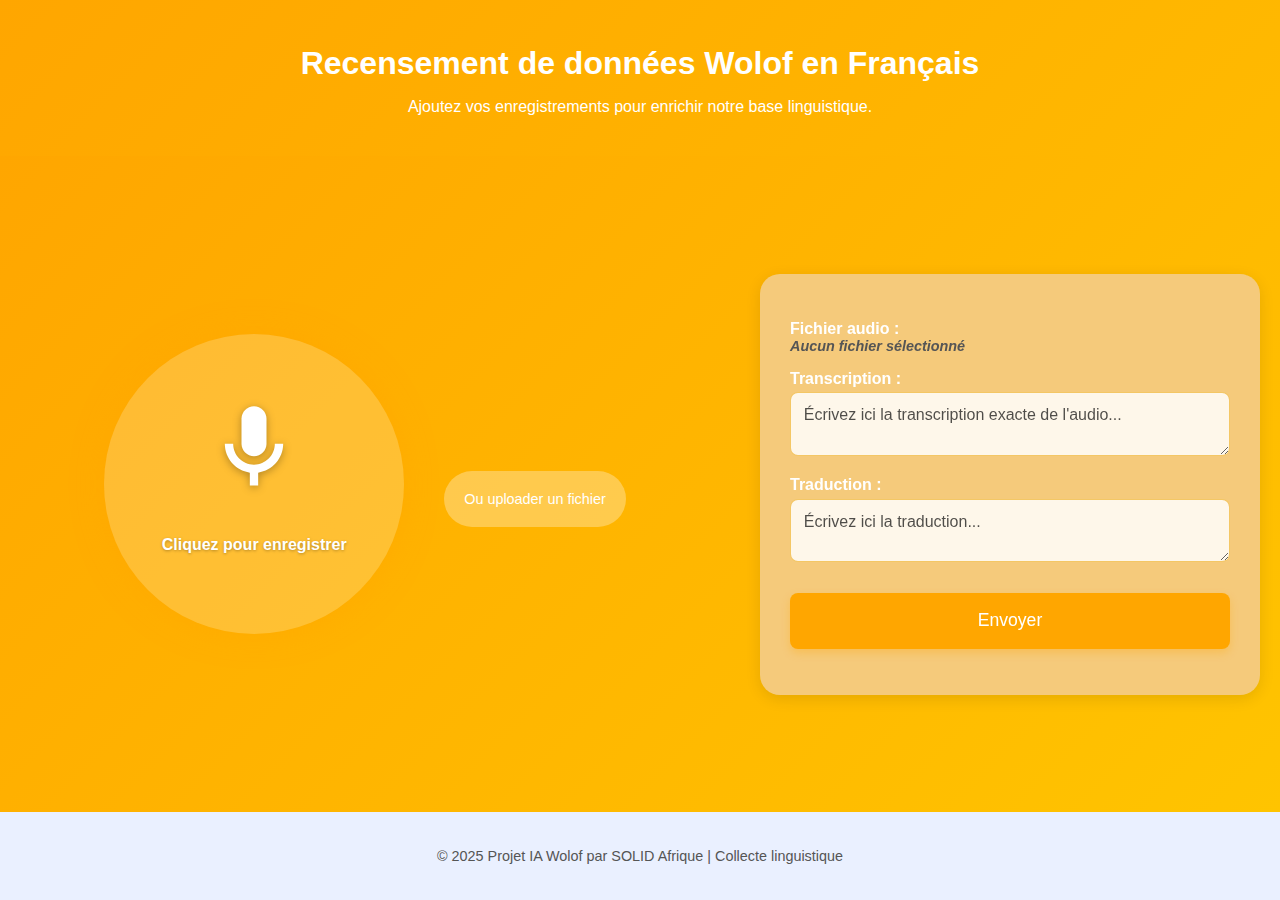
<file: views/user/index.html>
<!DOCTYPE html>
<html lang="fr">
<head>
  <meta charset="UTF-8" />
  <meta name="viewport" content="width=device-width, initial-scale=1.0" />
  <title>Data-collection-wolof</title>
  <link rel="stylesheet" href="style.css" />
</head>
<body>

  <div class="header">
    <h1>Recensement de données Wolof en Français</h1>
    <p>Ajoutez vos enregistrements pour enrichir notre base linguistique.</p>
  </div>

  <main class="new-layout">
    
    <section class="recorder-section">
      <div class="recorder-circle" id="recorderCircle">
        <svg class="mic-icon" viewBox="0 0 24 24" width="100" height="100">
          <path fill="white" d="M12 14c1.66 0 3-1.34 3-3V5c0-1.66-1.34-3-3-3S9 3.34 9 5v6c0 1.66 1.34 3 3 3z"/>
          <path fill="white" d="M17 11c0 2.76-2.24 5-5 5s-5-2.24-5-5H5c0 3.53 2.61 6.43 6 6.92V21h2v-3.08c3.39-.49 6-3.39 6-6.92h-2z"/>
        </svg>
        <div class="wave-animation"></div>
        <p class="recorder-text" id="recorderText">Cliquez pour enregistrer</p>
      </div>
       <button id="fallbackUploadBtn" class="fallback-btn">Ou uploader un fichier</button>

      
    </section>

    <section class="form-section">
      <form id="dataForm" enctype="multipart/form-data">
        <label for="audioInput" id="audioLabel">Fichier audio :</label>
        <input type="file" id="audioInput" name="audio" accept="audio/*" style="display:none;" required />
        <div id="fileDisplay" class="file-display">
          <p id="fileNameDisplay">Aucun fichier sélectionné</p>
          <div id="audioPreview" class="audio-preview hidden">
            <audio id="previewPlayer" controls></audio>
            <button id="reRecordBtn" class="re-record-btn">Refaire l’enregistrement</button>
          </div>
        </div>

        <label for="transcription">Transcription :</label>
        <textarea id="transcription" name="transcription" placeholder="Écrivez ici la transcription exacte de l'audio..." required></textarea>

        <label for="traduction">Traduction :</label>
        <textarea id="traduction" name="traduction" placeholder="Écrivez ici la traduction..." required></textarea>

        <button type="submit">Envoyer</button>
      </form>

      <div id="message"></div>
    </section>
  </main>

  <footer>
    <p>© 2025 Projet IA Wolof par SOLID Afrique | Collecte linguistique</p>
  </footer>

  <script src="script.js"></script>
</body>
</html>
</file>
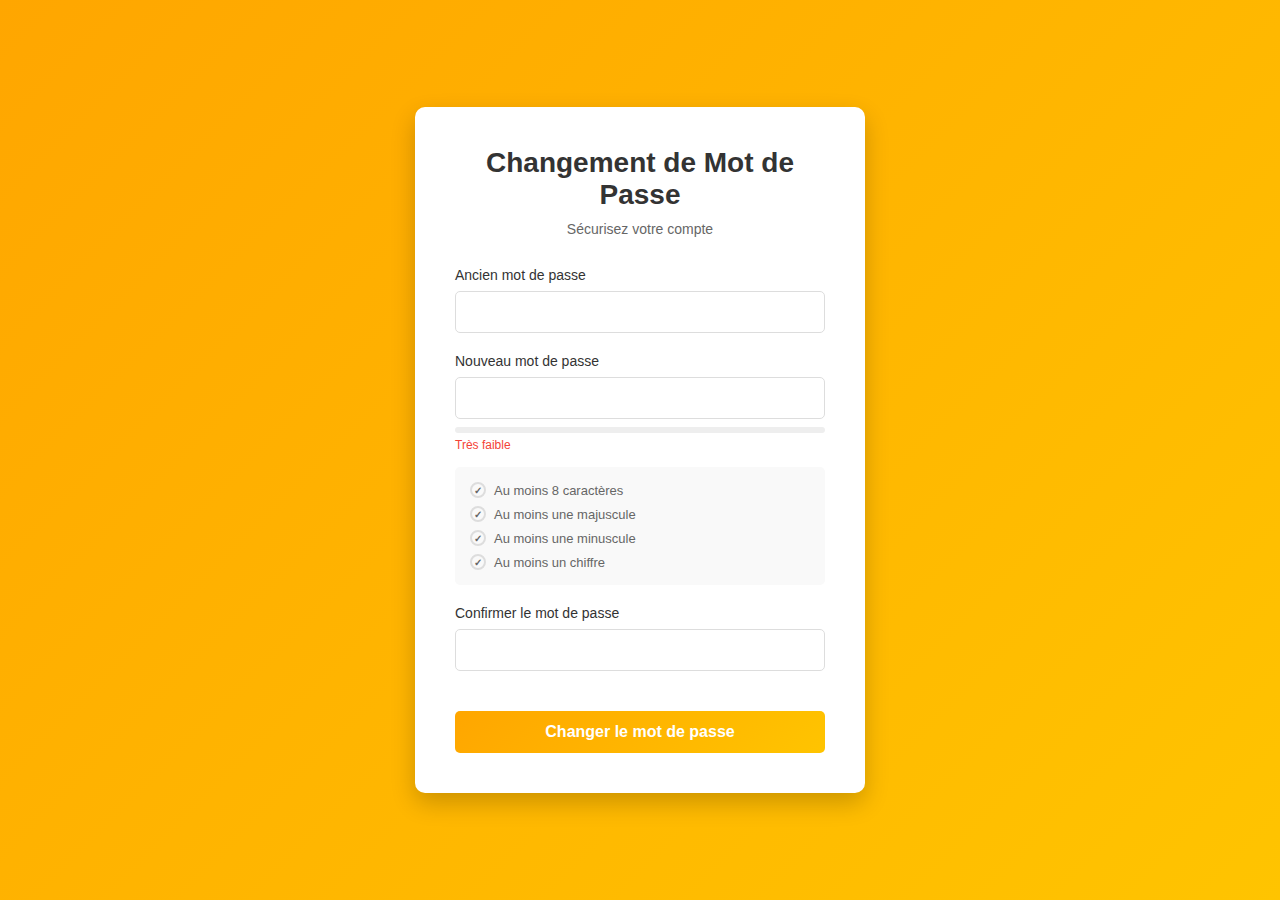
<file: views/admin/admin-change-password.html>
<!DOCTYPE html>
<html lang="fr">
<head>
    <meta charset="UTF-8">
    <meta name="viewport" content="width=device-width, initial-scale=1.0">
    <link rel="stylesheet" href="style_admin-cp.css">
    <title>Changement de Mot de Passe - Collecte Wolof</title>

</head>
<body>
    <div class="container">
        <div class="header">
            <h1>Changement de Mot de Passe</h1>
            <p>Sécurisez votre compte</p>
        </div>

        <div id="errorMsg" class="error-message"></div>
        <div id="successMsg" class="success-message"></div>

        <form id="changePasswordForm">
            <div class="form-group">
                <label for="oldPassword">Ancien mot de passe</label>
                <input type="password" id="oldPassword" name="old_password" required>
            </div>

            <div class="form-group">
                <label for="newPassword">Nouveau mot de passe</label>
                <input type="password" id="newPassword" name="new_password" required>
                <div class="strength-meter">
                    <div class="strength-bar" id="strengthBar"></div>
                </div>
                <div class="strength-text" id="strengthText">Très faible</div>

                <div class="requirements">
                    <div class="requirement" id="req-length">
                        <span class="requirement-check">✓</span>
                        <span>Au moins 8 caractères</span>
                    </div>
                    <div class="requirement" id="req-upper">
                        <span class="requirement-check">✓</span>
                        <span>Au moins une majuscule</span>
                    </div>
                    <div class="requirement" id="req-lower">
                        <span class="requirement-check">✓</span>
                        <span>Au moins une minuscule</span>
                    </div>
                    <div class="requirement" id="req-number">
                        <span class="requirement-check">✓</span>
                        <span>Au moins un chiffre</span>
                    </div>
                </div>
            </div>

            <div class="form-group">
                <label for="confirmPassword">Confirmer le mot de passe</label>
                <input type="password" id="confirmPassword" name="confirm_password" required>
            </div>

            <button type="submit" class="btn-change" id="submitBtn">Changer le mot de passe</button>

            <div class="loading" id="loading">
                <div class="spinner"></div>
                <p>Traitement...</p>
            </div>
        </form>
    </div>

    <script src="admin-change-password.js"></script>
</body>
</html>
</file>
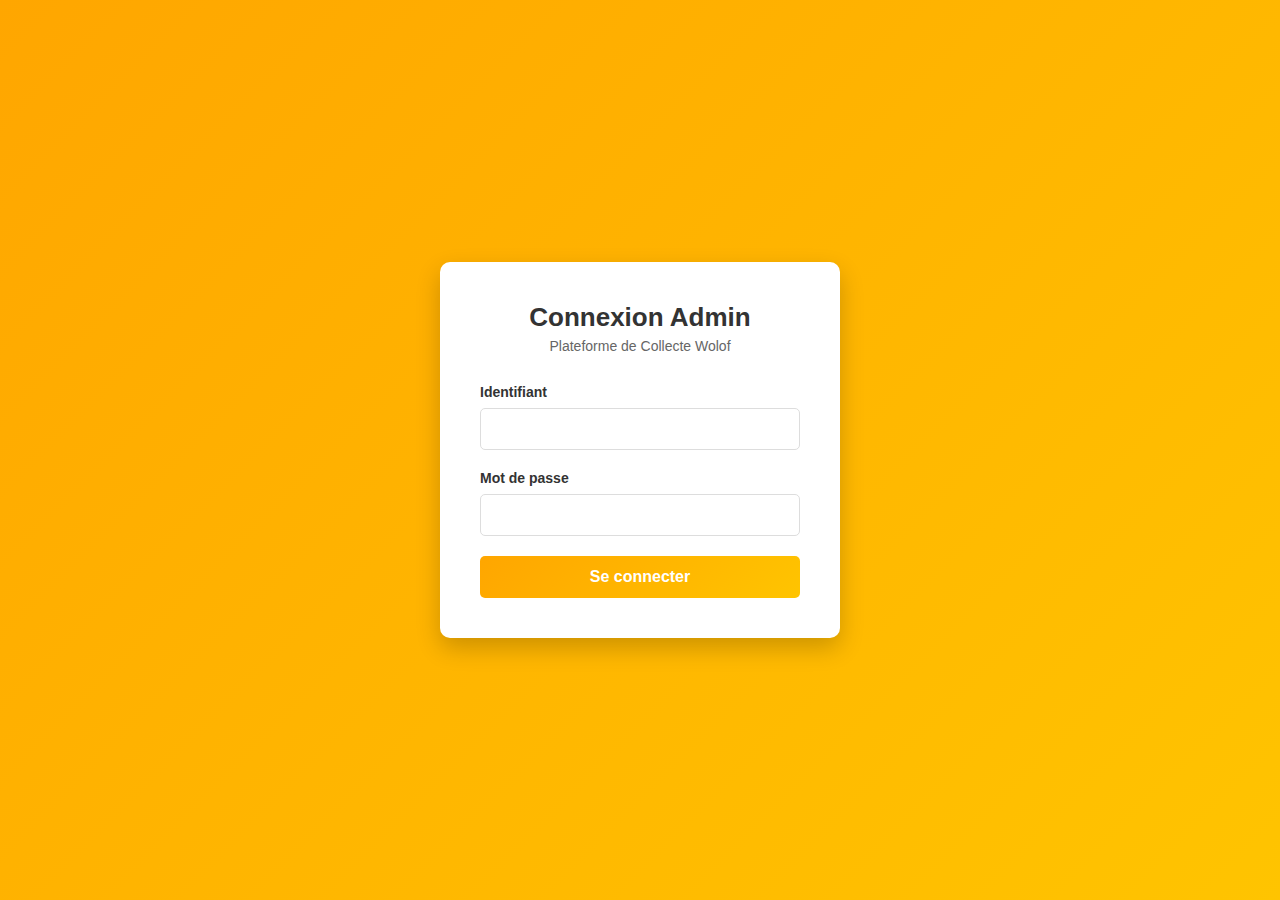
<file: views/admin/loginAdmin.html>
<!DOCTYPE html>
<html lang="fr">
<head>
    <meta charset="UTF-8">
    <meta name="viewport" content="width=device-width, initial-scale=1.0">
    <link rel="stylesheet" href="loginAdmin.css">
    <title>Connexion Admin - Collecte Wolof</title>
</head>
<body>
    <div class="login-container">
        <div class="login-header">
            <h1>Connexion Admin</h1>
            <p>Plateforme de Collecte Wolof</p>
        </div>

        <div id="errorMsg" class="error-message"></div>
        <div id="infoMsg" class="info-message"></div>

        <form id="loginForm">
            <div class="form-group">
                <label for="username">Identifiant</label>
                <input type="text" id="username" name="username" required>
            </div>

            <div class="form-group">
                <label for="password">Mot de passe</label>
                <input type="password" id="password" name="password" required>
            </div>

            <button type="submit" class="btn-login" id="submitBtn">Se connecter</button>

            <div class="loading" id="loading">
                <div class="spinner"></div>
                <p>Connexion en cours...</p>
            </div>
        </form>
    </div>

    <script src="loginAdmin.js"></script>
</body>
</html>
</file>
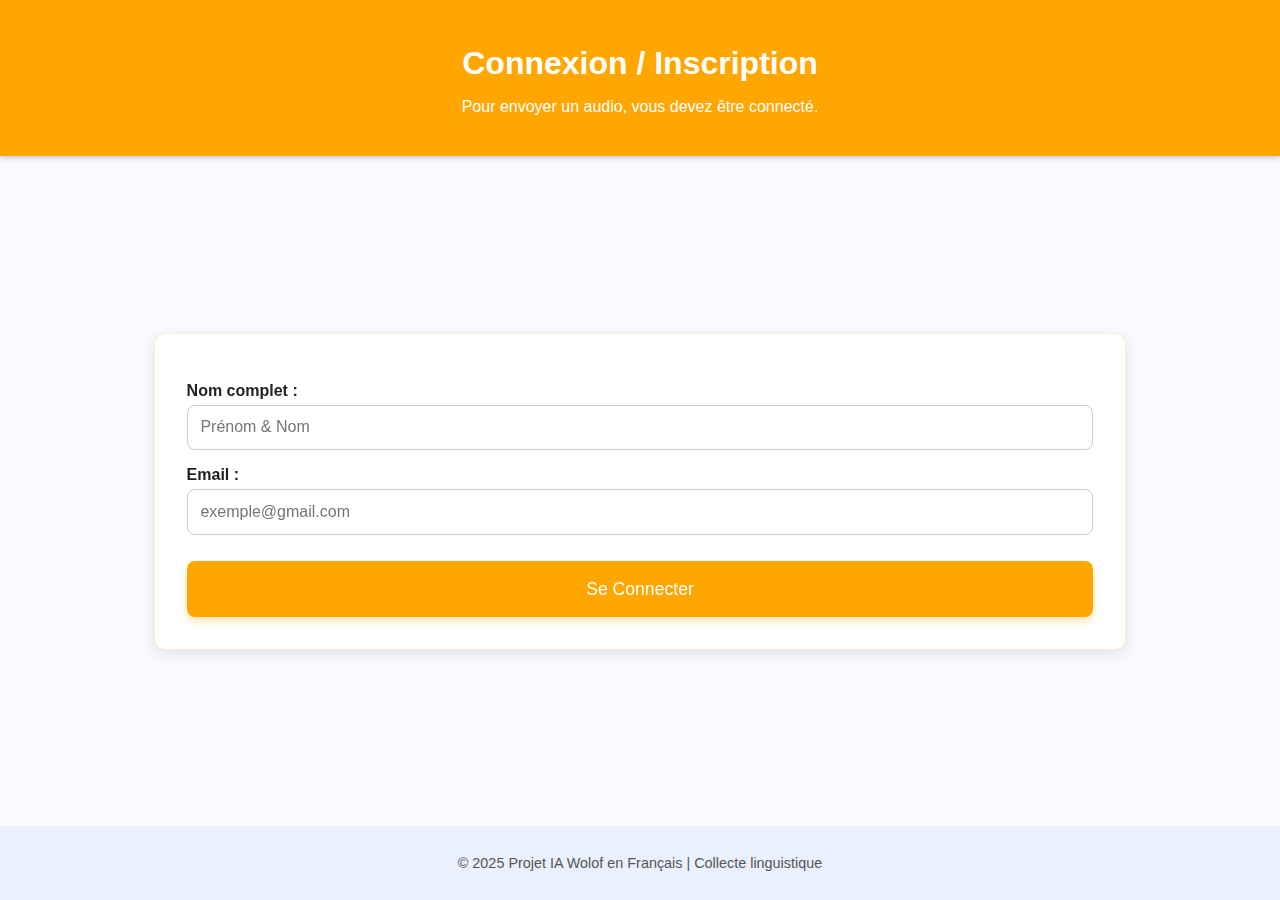
<file: views/user/login.html>
<!DOCTYPE html>
<html lang="fr">
<head>
  <meta charset="UTF-8">
  <meta name="viewport" content="width=device-width, initial-scale=1.0">
  <title>Connexion</title>
  <link rel="stylesheet" href="style2.css">
</head>
<body>

  <header>
    <h1>Connexion / Inscription</h1>
    <p>Pour envoyer un audio, vous devez être connecté.</p>
  </header>

  <main>
    <form id="loginForm" method="POST" action="request-verification" enctype="multipart/form-data">
      
      <label for="name">Nom complet :</label>
      <input type="text" id="name" name="name" placeholder="Prénom & Nom" required>

      <label for="email">Email :</label>
      <input type="email" id="email" name="email" placeholder="exemple@gmail.com" required>

      <button type="submit">Se Connecter</button>
    </form>

    <div id="message"></div>
  </main>

  <footer>
    <p>© 2025 Projet IA Wolof en Français | Collecte linguistique</p>
  </footer>

  <script>
    // Gestion AJAX simple pour éviter rechargement complet (optionnel)
    document.getElementById("loginForm").addEventListener("submit", async (e) => {
      e.preventDefault();
      const formData = new FormData(e.target);
      const messageDiv = document.getElementById("message");

      try {
        const res = await fetch("request-verification", {
          method: "POST",
          body: formData
        });
        const result = await res.json();
      

        if (result.success) {
          showPopup("Code OTP envoyé à votre email !", "success");
          setTimeout(() => window.location.href = result.redirect, 1500);
        } else {
          showPopup(result.error, "error");
        }
      } catch (err) {
        showPopup("Erreur de connexion au serveur.", "error");
      }
    });

    // Fonction popup 
    function showPopup(message, type = "info") {
      const popup = document.createElement("div");
      popup.className = `popup ${type}`;
      popup.textContent = message;
      document.body.appendChild(popup);

      setTimeout(() => popup.classList.add("visible"), 50);

      setTimeout(() => {
        popup.classList.remove("visible");
        setTimeout(() => popup.remove(), 400);
      }, 3000);
    }


  </script>
</body>
</html>
</file>
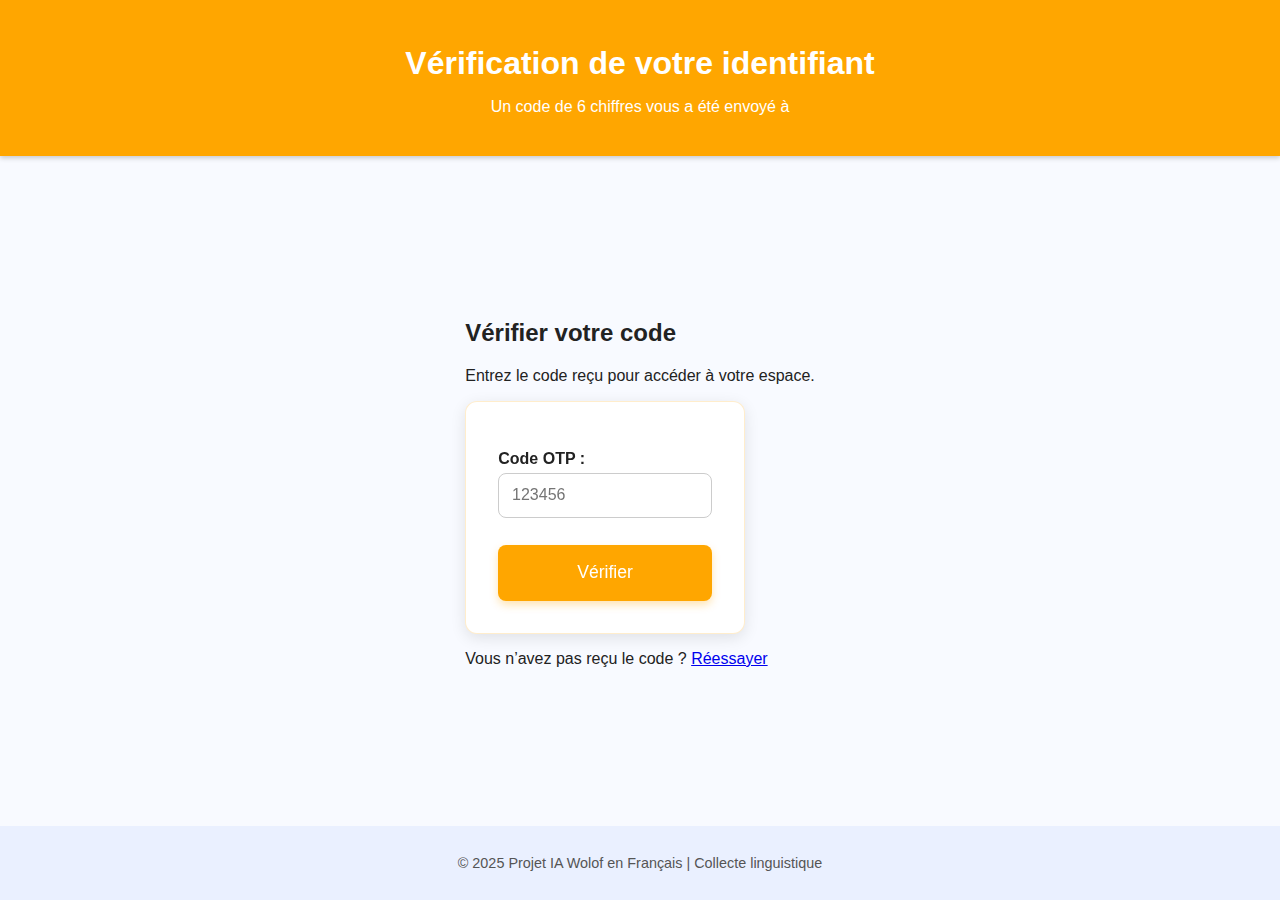
<file: views/user/verify.html>
<!DOCTYPE html>
<html lang="fr">
<head>
  <meta charset="UTF-8">
  <meta name="viewport" content="width=device-width, initial-scale=1.0">
  <title>Vérification</title>
  <link rel="stylesheet" href="style2.css">
</head>
<body>

  <header>
    <h1>Vérification de votre identifiant</h1>
    <p>Un code de 6 chiffres vous a été envoyé à <strong id="userIdentifier"></strong></p>
    <p id="codeHint" class="verify-hint"></p>
  </header>

  <main>
    <div class="login-card">
      <h2>Vérifier votre code</h2>
      <p class="subtitle">Entrez le code reçu pour accéder à votre espace.</p>

      <form id="verifyForm" method="POST" action="verify-user" enctype="multipart/form-data">
        <input type="hidden" name="identifier" id="identifierInput">

        <div class="form-group">
          <label for="code">Code OTP :</label>
          <input type="text" id="code" name="code" maxlength="6" required pattern="[0-9]{6}" placeholder="123456">
        </div>

        <button type="submit" class="btn-submit">Vérifier</button>
      </form>

      <div id="message"></div>
      <p class="back-link">Vous n’avez pas reçu le code ? <a href="login-user">Réessayer</a></p>
    </div>
  </main>

  <footer>
    <p>© 2025 Projet IA Wolof en Français | Collecte linguistique</p>
  </footer>

  <script>
    // Remplir l’email depuis l’URL
    const urlParams = new URLSearchParams(window.location.search);
    const identifier = urlParams.get('identifier');
    if (identifier) {
      document.getElementById("userIdentifier").textContent = decodeURIComponent(identifier);
      document.getElementById("identifierInput").value = decodeURIComponent(identifier);
    }

    const codeHint = document.getElementById('codeHint');
    const storedCode = localStorage.getItem('verificationCode');
    const storedIdentifier = localStorage.getItem('verificationIdentifier');
    if (storedCode && storedIdentifier === identifier) {
      codeHint.textContent = `Code temporaire : ${storedCode}`;
      codeHint.style.color = '#fff';
      codeHint.style.background = 'rgba(39, 174, 96, 0.18)';
      codeHint.style.padding = '10px 14px';
      codeHint.style.borderRadius = '14px';
      codeHint.style.marginTop = '12px';
      localStorage.removeItem('verificationCode');
      localStorage.removeItem('verificationIdentifier');
    }

    // Gestion AJAX pour la vérification
    document.getElementById("verifyForm").addEventListener("submit", async (e) => {
      e.preventDefault();
      const formData = new FormData(e.target);
      const messageDiv = document.getElementById("message");

      try {
        console.log("Submitting verification form");
        const res = await fetch("verify-user", {
          method: "POST",
          body: formData
        });
        console.log("Response received");
        const result = await res.json();
        console.log("Result parsed", result);

        if (result.success) {
          showPopup("Connexion réussie ! Redirection...", "success");
          setTimeout(() => window.location.href = result.redirect || '/', 1500);
        } else {
          showPopup(result.error || "Erreur de vérification.", "error");
        }
      } catch (err) {
        showPopup("Erreur de connexion au serveur.", "error");
      }
    });

    // Fonction popup 
    function showPopup(message, type = "info") {
      const popup = document.createElement("div");
      popup.className = `popup ${type}`;
      popup.textContent = message;
      document.body.appendChild(popup);

      setTimeout(() => popup.classList.add("visible"), 50);

      setTimeout(() => {
        popup.classList.remove("visible");
        setTimeout(() => popup.remove(), 400);
      }, 3000);
    }

  </script>
</body>
</html>
</file>
<file: views/user/style.css>
* {
  box-sizing: border-box;
  font-family: "Segoe UI", Tahoma, Geneva, Verdana, sans-serif;
}

body {
  color: #222;
  margin: 0;
  padding: 0;
  display: flex;
  flex-direction: column;
  min-height: 100vh;
  font-family: 'Segoe UI', sans-serif;
  background: linear-gradient(135deg, #ffa600, #ffc400ff); 
}


.header {
  color: white;
  text-align: center;
  padding: 1.5em 1em;
  box-shadow: 0 2px 5px rgba(0, 0, 0, 0.2);
}

.header h1 {
  margin-bottom: 5px;
}

footer {
  text-align: center;
  padding: 1.5em;
  background: #eaf0ff;
  font-size: 0.9em;
  color: #555;
}


main.new-layout {
  flex: 1;
  display: flex;
  flex-direction: row;
  align-items: center;
  justify-content: center;
  padding: 20px;
  gap: 50px;
  background: linear-gradient(135deg, #ffa600, #ffc400ff); 
  color: white;
}

.recorder-section {
  flex: 1;
  display: flex;
  justify-content: center;
  align-items: center;
}

.recorder-circle {
  position: relative;
  width: 300px;
  height: 300px;
  background: rgba(255, 255, 255, 0.2);
  border-radius: 50%;
  display: flex;
  flex-direction: column;
  align-items: center;
  justify-content: center;
  cursor: pointer;
  transition: transform 0.4s ease, box-shadow 0.4s ease;
  box-shadow: 0 0 30px rgba(255, 166, 0, 0.5);
}

.recorder-circle:hover {
  transform: scale(1.15);
  box-shadow: 0 0 60px rgba(255, 166, 0, 0.8);
}

.recorder-circle.recording {
  animation: pulse 1.5s infinite;
}

@keyframes pulse {
  0% { box-shadow: 0 0 30px rgba(255, 153, 0, 0.5); }
  50% { box-shadow: 0 0 80px rgba(255, 166, 0, 0.9); }
  100% { box-shadow: 0 0 30px rgba(255, 166, 0, 0.5); }
}

.file-name-display {
  margin-top: 0.5em;
  font-size: 0.9em;
  color: #555;
  font-style: italic;
  word-break: break-all;
}


.wave-animation {
  position: relative;
  inset: 0;
  opacity: 0;
  transition: opacity 0.3s ease;
}

.recorder-circle.recording .wave-animation {
  opacity: 1;
}

.wave-animation::before,
.wave-animation::after {
  content: '';
  position: relative;
  top: 50%;
  width: 50%;
  height: 50%;
  border-radius: 100%;
  border: 3px solid rgba(255, 255, 255, 0.4);
  animation: wave 2s infinite ease-out;
}

.wave-animation::after {
  animation-delay: 1s;
}

@keyframes wave {
  0% { transform: scale(1); opacity: 0.6; }
  100% { transform: scale(1.8); opacity: 0; }
}

.mic-icon {
  filter: drop-shadow(0 2px 4px rgba(0,0,0,0.3));
}

.recorder-text {
  margin-top: 20px;
  font-size: 1em;
  font-weight: bold;
  text-shadow: 0 1px 3px rgba(0,0,0,0.3);
}

.fallback-btn {
  margin-top: 50px;
  background: rgba(255, 255, 255, 0.3);
  border: none;
  color: white;
  padding: 20px 20px;
  margin-top: 30px;
  margin-left: 40px;
  border-radius: 30px;
  cursor: pointer;
  font-size: 0.9em;
  transition: background 0.3s;
}

.fallback-btn:hover {
   transform: scale(1.15);
  background: rgba(255, 255, 255, 0.5);
}


.form-section {
  flex: 1;
  max-width: 500px;
  background: rgba(255, 255, 255, 0.15);
  padding: 30px;
  border-radius: 20px;
  backdrop-filter: blur(10px);
  box-shadow: 0 4px 15px rgba(0, 0, 0, 0.1);
  background-color: #f5ca7b;
}

.form-section label {
  font-weight: bold;
  margin-top: 1em;
  display: block;
  color: white;
}

.form-section textarea {
  width: 100%;
  padding: 0.8em;
  margin-top: 0.3em;
  border: 1px solid rgba(238, 173, 33, 0.664);
  border-radius: 8px;
  background: rgba(255, 255, 255, 0.842);
  color: rgb(32, 32, 32);
  font-size: 1em;
  resize: vertical;
}

.form-section textarea::placeholder {
  color: rgba(0, 0, 0, 0.692);
}

.form-section button {
  display: block;
  width: 100%;
  background: #ffa600;
  color: white;
  border: none;
  padding: 1em;
  border-radius: 8px;
  margin-top: 1.5em;
  font-size: 1.1em;
  cursor: pointer;
  transition: background 0.3s;
  box-shadow: 0 4px 8px rgba(255, 166, 0, 0.3);
}

.form-section button:hover {
  background: #c28500;
}

#message {
  margin-top: 1em;
  text-align: center;
  font-weight: bold;
  color: white;
}


.popup {
  position: fixed;
  top: 20px;
  right: -300px;
  background: #ffa600;
  color: white;
  padding: 1em 1.5em;
  border-radius: 8px;
  box-shadow: 0 4px 12px rgba(0, 0, 0, 0.2);
  font-weight: bold;
  transition: all 0.5s ease;
  z-index: 9999;
}

.popup.visible {
  right: 20px;
}

.popup.error { background: #e74c3c; }
.popup.success { background: #27ae60; }
.popup.info { background-color: #007bff; }


.file-icon {
  font-size: 1.5em;
  color: #ffa600;
}

.file-name-display {
  font-weight: bold;
  margin: 0;
}

.audio-preview {
  margin-top: 20px;
  text-align: center;
  background: rgba(255, 255, 255, 0.2);
  padding: 15px;
  border-radius: 12px;
  border: 1px solid rgba(255, 255, 255, 0.4);
}

.audio-preview.hidden {
  display: none;
}

.audio-preview audio {
  width: 100%;
  max-width: 300px;
  margin-bottom: 10px;
}

.re-record-btn {
  background: rgba(255, 255, 255, 0.3);
  border: none;
  color: white;
  padding: 8px 16px;
  border-radius: 20px;
  cursor: pointer;
  font-size: 0.9em;
  margin-top: 10px;
  transition: background 0.3s;
}

.re-record-btn:hover {
  background: rgba(255, 255, 255, 0.5);
}

@keyframes fadeIn {
  from {opacity: 0}
  to {opacity: 1}
}

@keyframes scaleIn {
  from {transform: scale(0.9);}
  to {transform: scale(1);}
}
</file>
<file: views/admin/style_admin-cp.css>
* {
            margin: 0;
            padding: 0;
            box-sizing: border-box;
        }

        body {
            font-family: 'Segoe UI', Tahoma, Geneva, Verdana, sans-serif;
            background: linear-gradient(135deg, #ffa600, #ffc400ff);
            min-height: 100vh;
            display: flex;
            justify-content: center;
            align-items: center;
        }

        .container {
            background: white;
            border-radius: 10px;
            box-shadow: 0 10px 25px rgba(0, 0, 0, 0.2);
            width: 100%;
            max-width: 450px;
            padding: 40px;
        }

        .header {
            text-align: center;
            margin-bottom: 30px;
        }

        .header h1 {
            color: #333;
            font-size: 28px;
            margin-bottom: 10px;
        }

        .header p {
            color: #666;
            font-size: 14px;
        }

        .form-group {
            margin-bottom: 20px;
        }

        label {
            display: block;
            color: #333;
            font-weight: 500;
            margin-bottom: 8px;
            font-size: 14px;
        }

        input[type="password"] {
            width: 100%;
            padding: 12px;
            border: 1px solid #ddd;
            border-radius: 5px;
            font-size: 14px;
            transition: border-color 0.3s;
        }

        input[type="password"]:focus {
            outline: none;
            border-color: #ffa600;
            box-shadow: 0 0 0 3px rgba(255, 166, 0, 0.1);
        }

        .strength-meter {
            margin-top: 8px;
            height: 6px;
            background: #eee;
            border-radius: 3px;
            overflow: hidden;
        }

        .strength-bar {
            height: 100%;
            width: 0%;
            background: #f44336;
            transition: width 0.3s, background 0.3s;
            border-radius: 3px;
        }

        .strength-text {
            margin-top: 5px;
            font-size: 12px;
            color: #f44336;
            font-weight: 500;
        }

        .strength-text.fair {
            color: #ff9800;
        }

        .strength-text.good {
            color: #4caf50;
        }

        .strength-text.strong {
            color: #2196f3;
        }

        .requirements {
            background: #f9f9f9;
            padding: 15px;
            border-radius: 5px;
            margin-top: 15px;
            font-size: 13px;
            color: #666;
        }

        .requirement {
            margin-bottom: 8px;
            display: flex;
            align-items: center;
        }

        .requirement:last-child {
            margin-bottom: 0;
        }

        .requirement-check {
            width: 16px;
            height: 16px;
            border: 2px solid #ddd;
            border-radius: 50%;
            margin-right: 8px;
            display: flex;
            align-items: center;
            justify-content: center;
            color: #666;
            font-size: 10px;
            font-weight: bold;
        }

        .requirement.met .requirement-check {
            background: #4caf50;
            border-color: #4caf50;
            color: white;
        }

        .btn-change {
            width: 100%;
            padding: 12px;
            background: linear-gradient(135deg, #ffa600, #ffc400ff);
            color: white;
            border: none;
            border-radius: 5px;
            font-size: 16px;
            font-weight: 600;
            cursor: pointer;
            margin-top: 20px;
            transition: transform 0.2s, box-shadow 0.2s;
        }

        .btn-change:hover {
            transform: translateY(-2px);
            box-shadow: 0 5px 15px rgba(102, 126, 234, 0.4);
        }

        .btn-change:active {
            transform: translateY(0);
        }

        .btn-change:disabled {
            opacity: 0.6;
            cursor: not-allowed;
        }

        .error-message {
            color: #d32f2f;
            background: #ffebee;
            padding: 12px;
            border-radius: 5px;
            margin-bottom: 20px;
            font-size: 14px;
            display: none;
        }

        .error-message.show {
            display: block;
        }

        .success-message {
            color: #155724;
            background: #d4edda;
            padding: 12px;
            border-radius: 5px;
            margin-bottom: 20px;
            font-size: 14px;
            display: none;
        }

        .success-message.show {
            display: block;
        }

        .loading {
            display: none;
            text-align: center;
            color: #ffa600;
            margin-top: 10px;
        }

        .spinner {
            border: 3px solid #f3f3f3;
            border-top: 3px solid #ffa600;
            border-radius: 50%;
            width: 20px;
            height: 20px;
            animation: spin 1s linear infinite;
            margin: 0 auto 10px;
        }

        @keyframes spin {
            0% { transform: rotate(0deg); }
            100% { transform: rotate(360deg); }
        }
</file>
<file: views/admin/loginAdmin.css>
* {
  margin: 0;
  padding: 0;
  box-sizing: border-box;
}

body {
  font-family: 'Segoe UI', Tahoma, Geneva, Verdana, sans-serif;
  background: linear-gradient(135deg, #ffa600, #ffc400);
  min-height: 100vh;
  display: flex;
  justify-content: center;
  align-items: center;
}

.login-container {
  background: white;
  border-radius: 10px;
  box-shadow: 0 10px 25px rgba(0, 0, 0, 0.2);
  width: 100%;
  max-width: 400px;
  padding: 40px;
}

.login-header {
  text-align: center;
  margin-bottom: 30px;
}

.login-header h1 {
  color: #333;
  font-size: 26px;
  margin-bottom: 5px;
  font-weight: 700;
}

.login-header p {
  color: #666;
  font-size: 14px;
}

.form-group {
  margin-bottom: 20px;
}

label {
  display: block;
  color: #333;
  font-weight: 600;
  margin-bottom: 8px;
  font-size: 14px;
}

input[type="text"],
input[type="password"] {
  width: 100%;
  padding: 12px;
  border: 1px solid #ddd;
  border-radius: 5px;
  font-size: 14px;
  font-family: 'Segoe UI', Tahoma, Geneva, Verdana, sans-serif;
  transition: border-color 0.3s;
}

input[type="text"]:focus,
input[type="password"]:focus {
  outline: none;
  border-color: #ffa600;
  box-shadow: 0 0 0 3px rgba(255, 166, 0, 0.1);
}

.btn-login {
  width: 100%;
  padding: 12px;
  background: linear-gradient(135deg, #ffa600, #ffc400);
  color: white;
  border: none;
  border-radius: 5px;
  font-size: 16px;
  font-weight: 600;
  cursor: pointer;
  transition: transform 0.2s, box-shadow 0.2s;
}

.btn-login:hover {
  transform: translateY(-2px);
  box-shadow: 0 5px 15px rgba(255, 166, 0, 0.4);
}

.btn-login:active {
  transform: translateY(0);
}

.error-message {
  color: #d32f2f;
  background: #ffebee;
  padding: 12px;
  border-radius: 5px;
  margin-bottom: 20px;
  font-size: 14px;
  display: none;
  border: 1px solid #ffcdd2;
}

.error-message.show {
  display: block;
}

.info-message {
  color: #1976d2;
  background: #e3f2fd;
  padding: 12px;
  border-radius: 5px;
  margin-bottom: 20px;
  font-size: 13px;
  display: none;
  border: 1px solid #bbdefb;
}

.info-message.show {
  display: block;
}

.loading {
  display: none;
  text-align: center;
  color: #ffa600;
  margin-top: 10px;
}

.spinner {
  border: 3px solid #f3f3f3;
  border-top: 3px solid #ffa600;
  border-radius: 50%;
  width: 20px;
  height: 20px;
  animation: spin 1s linear infinite;
  margin: 0 auto 10px;
}

@keyframes spin {
  0%   { transform: rotate(0deg); }
  100% { transform: rotate(360deg); }
}
</file>
<file: views/user/style2.css>
* {
  box-sizing: border-box;
  font-family: "Segoe UI", Tahoma, Geneva, Verdana, sans-serif;
}

body {
  background: #f8faff;
  color: #222;
  margin: 0;
  padding: 0;
  display: flex;
  flex-direction: column;
  min-height: 100vh;
}

header {
  background-color: #ffa600;
  color: white;
  text-align: center;
  padding: 1.5em 1em;
  box-shadow: 0 2px 5px rgba(0, 0, 0, 0.2);
}

header h1 {
  margin-bottom: 0.2em;
}

main {
  flex: 1;
  display: flex;
  justify-content: center;
  align-items: center;
  padding: 2em;
}

form {
  background: white;
  border-radius: 12px;
  padding: 2em;
  width: 80%;
  max-width: 1500px;
  box-shadow: 0 4px 15px rgba(0, 0, 0, 0.1);
  backdrop-filter: blur(8px);
  border: 1px solid rgba(255, 166, 0, 0.2);
}

label {
  font-weight: bold;
  margin-top: 1em;
  display: block;
}

input{
  width: 100%;
  padding: 0.8em;
  margin-top: 0.3em;
  border: 1px solid #ccc;
  border-radius: 8px;
  resize: vertical;
  font-size: 1em;
}

button {
  display: block;
  width: 100%;
  background: #ffa600;
  color: white;
  border: none;
  padding: 1em;
  border-radius: 8px;
  margin-top: 1.5em;
  font-size: 1.1em;
  cursor: pointer;
  transition: background 0.3s;
  box-shadow: 0 4px 8px rgba(255, 166, 0, 0.3);
}

button:hover {
  background: #c28500;
}

#message {
  margin-top: 1em;
  text-align: center;
  font-weight: bold;
}

footer {
  text-align: center;
  padding: 1em;
  background: #eaf0ff;
  font-size: 0.9em;
  color: #555;
}

.popup {
  position: fixed;
  top: 20px;
  right: -300px;
  background: #ffa600;
  color: white;
  padding: 1em 1.5em;
  border-radius: 8px;
  box-shadow: 0 4px 12px rgba(0, 0, 0, 0.2);
  font-weight: bold;
  transition: all 0.5s ease;
  z-index: 9999;
}

.popup.visible {
  right: 20px;
}

.popup.error {
  background: #e74c3c;
}

.popup.success {
  background: #27ae60;
}

.popup.info {
  background-color: #007bff;
}
</file>
